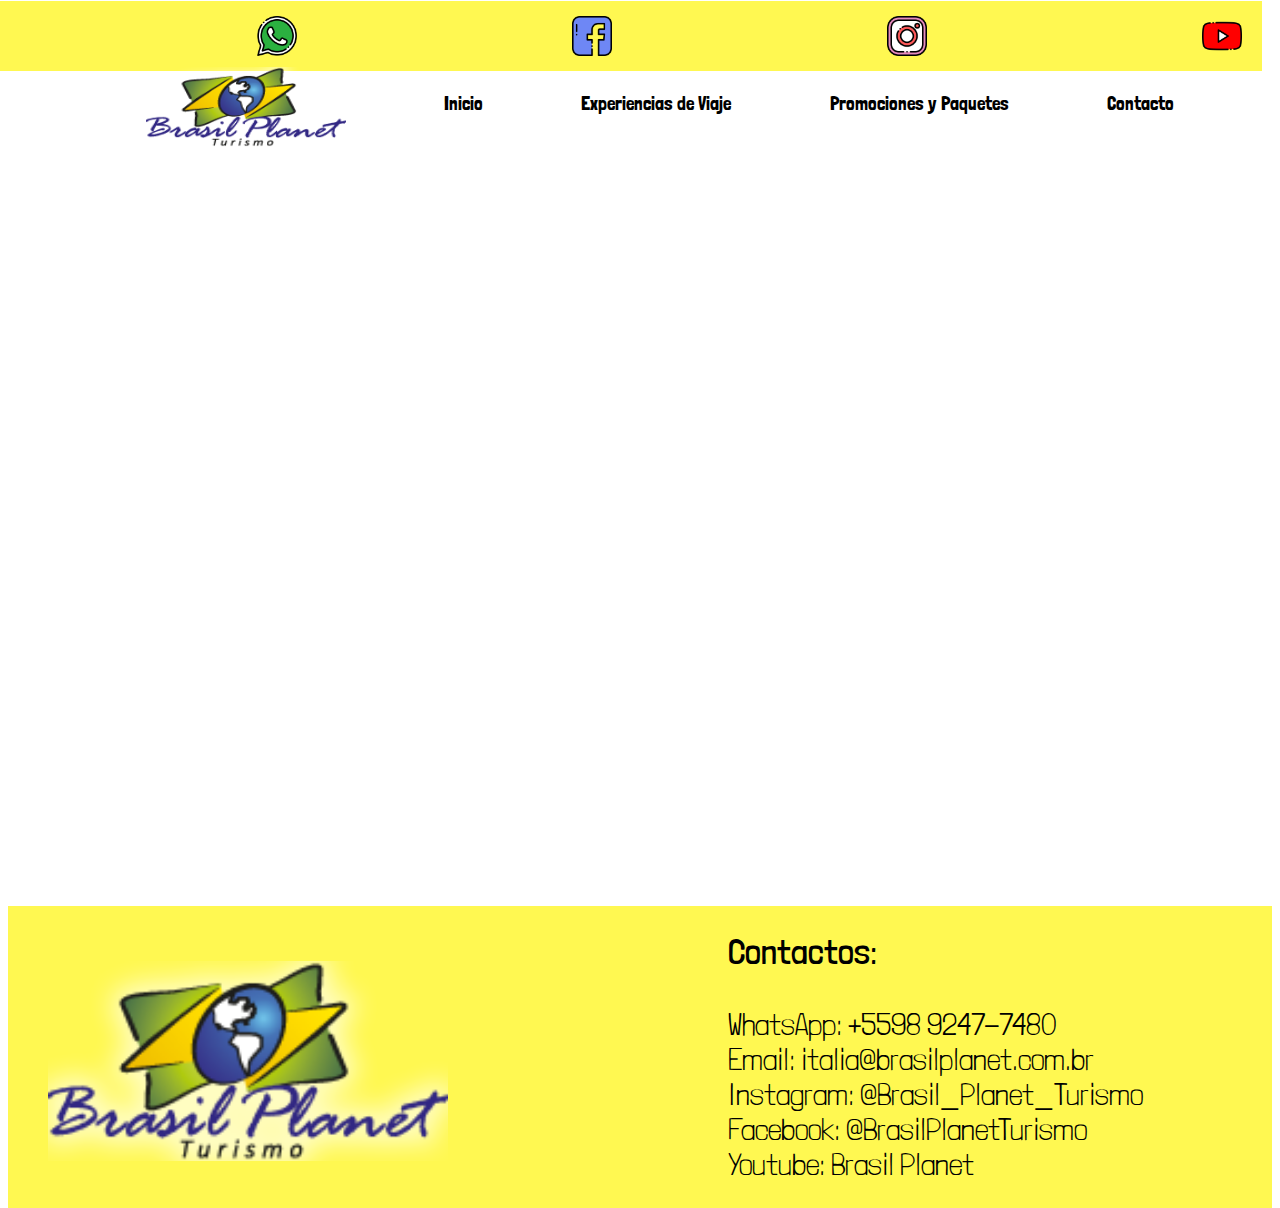
<file: contactos.html>
<!DOCTYPE html>
<html lang="en">
<head>
    <meta charset="UTF-8">
    <meta name="viewport" content="width=device-width, initial-scale=1.0">
    <title>Document</title>
    <link rel="stylesheet" href="src/css/style.css">
</head>
<body>
    <header>
        <div class="cabecera1">
            <ul>
                <li><a href="https://api.whatsapp.com/send?phone=5598992477480"><img src="images/whatsapp.png" width="40" height="40"></a></li>
                <li><a href="https://www.facebook.com/BrasilPlanetTurismo"><img src="images/facebook.png" width="40" height="40" alt=""></a></li>
                <li><a href="https://www.instagram.com/brasil_planet_turismo/"><img src="images/instagram.png" width="40" height="40" alt=""></a></li>
                <li><a href="https://www.youtube.com/c/brasilplanet"><img src="images/youtube.png" width="40" height="40" alt=""></a></li>
            </ul>      
        </div>
        <div class="cabecera2">
            <ul>
                <li><img  class="arregla1" src="images/logo (1).png" width="200" height="80"  alt="Error"></li>
                <li><a href="inicio.html">Inicio</a></li>
                <li><a href="experiencia.html">Experiencias de Viaje</a></li>
                <li><a href="promociones.html">Promociones y Paquetes</a></li>
                <li><a href="#">Contacto</a></li>
            </ul>
        </div>
    </header>
    <div class="parte_uno_c">
        <iframe width="1200" height="600" src="https://www.youtube.com/embed/N0hd6BJEHdo?si=ivb9g_Um6USp-pTq" title="YouTube video player" frameborder="0" allow="accelerometer; autoplay; clipboard-write; encrypted-media; gyroscope; picture-in-picture; web-share" allowfullscreen></iframe>
    </div>
    <footer>
        <div class="final">
            
            <ul>
                <li><img src="images/logo (1).png" width="400" height="200"  alt="Logo"></li>
                <li>
                    <ul>
                        <li><h3>Contactos:</h3></li>
                        <li><a href="https://api.whatsapp.com/send?phone=5598992477480">WhatsApp: +5598 9247-7480</a></li>
                        <li><a href="italia@brasilplanet.com.br">Email: italia@brasilplanet.com.br</a></li>
                        <li><a href="https://www.instagram.com/brasil_planet_turismo/">Instagram: @Brasil_Planet_Turismo</a></li>
                        <li><a href="https://www.facebook.com/BrasilPlanetTurismo">Facebook: @BrasilPlanetTurismo</a></li>
                        <li><a href="https://www.youtube.com/c/brasilplanet">Youtube: Brasil Planet</a></li>
                    </ul> 
                </li>
            </ul>  
        </div>
    </footer>
</body>
</html>
</file>
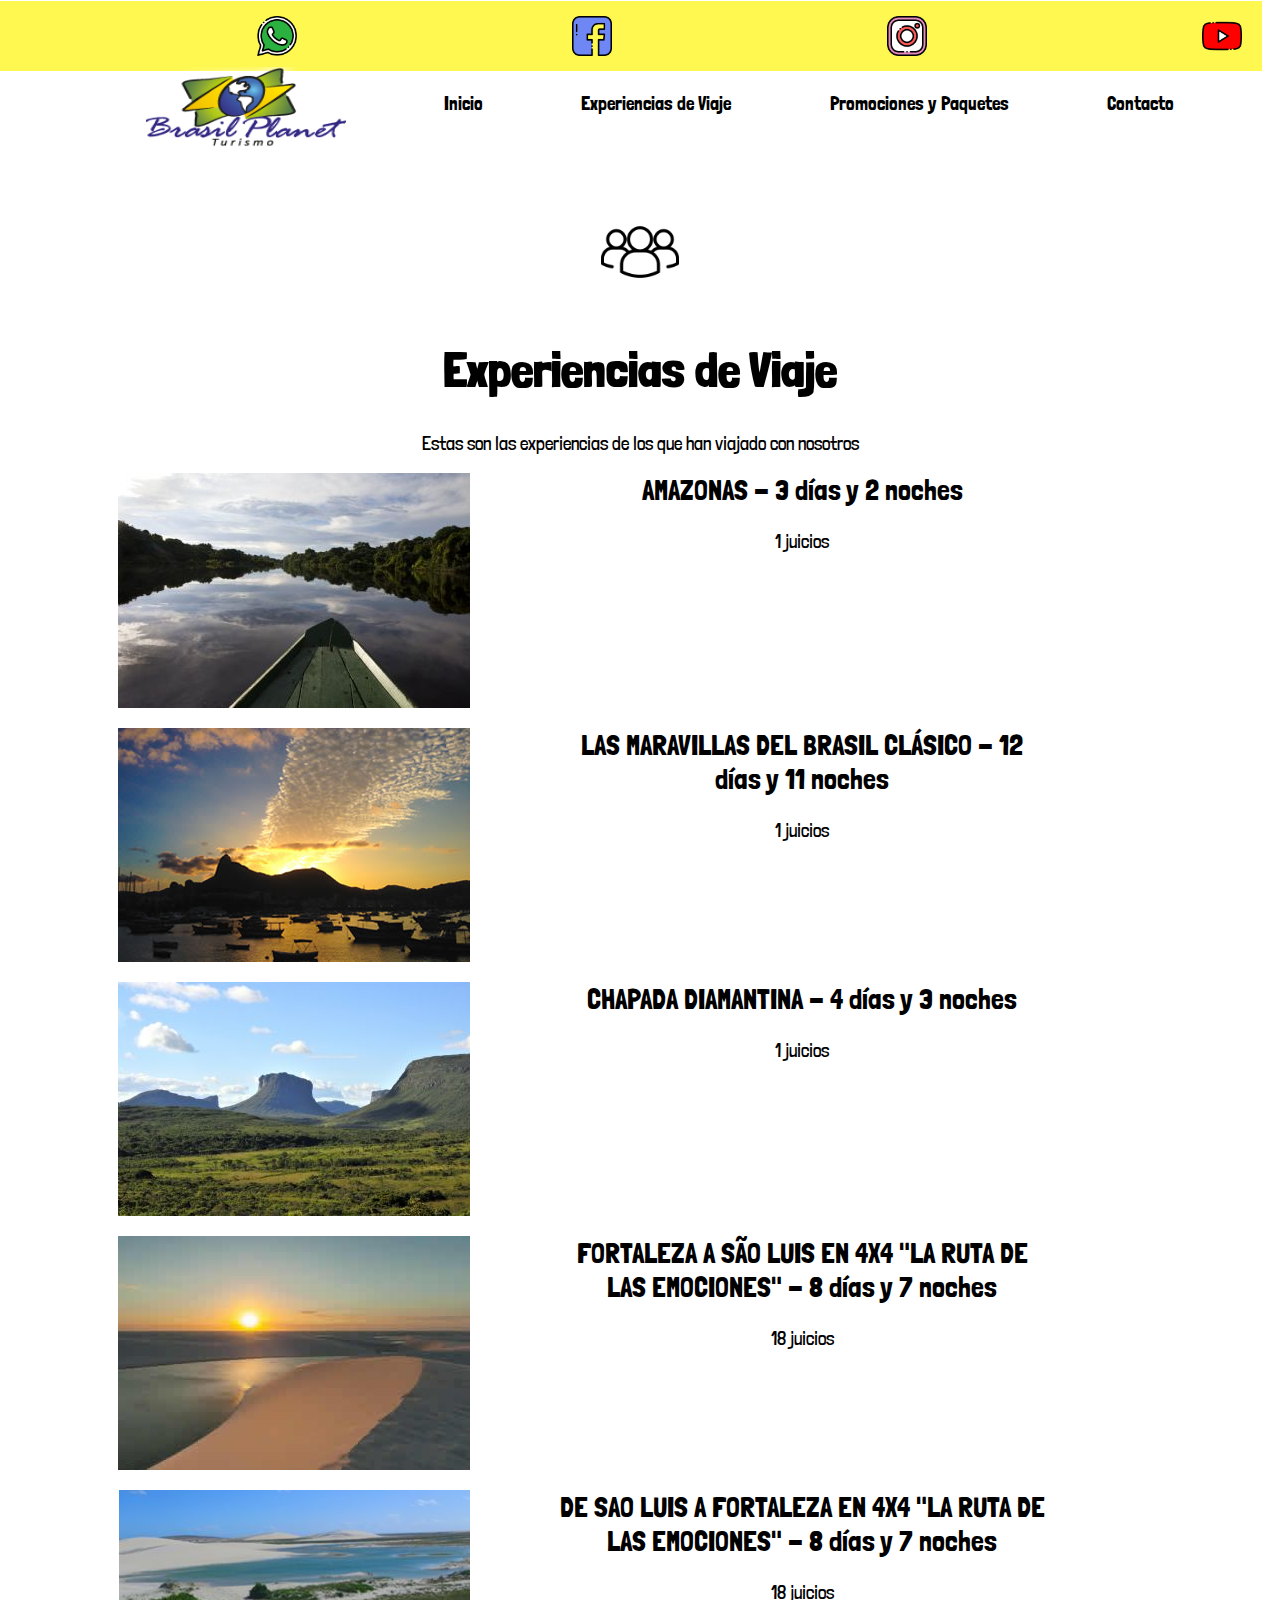
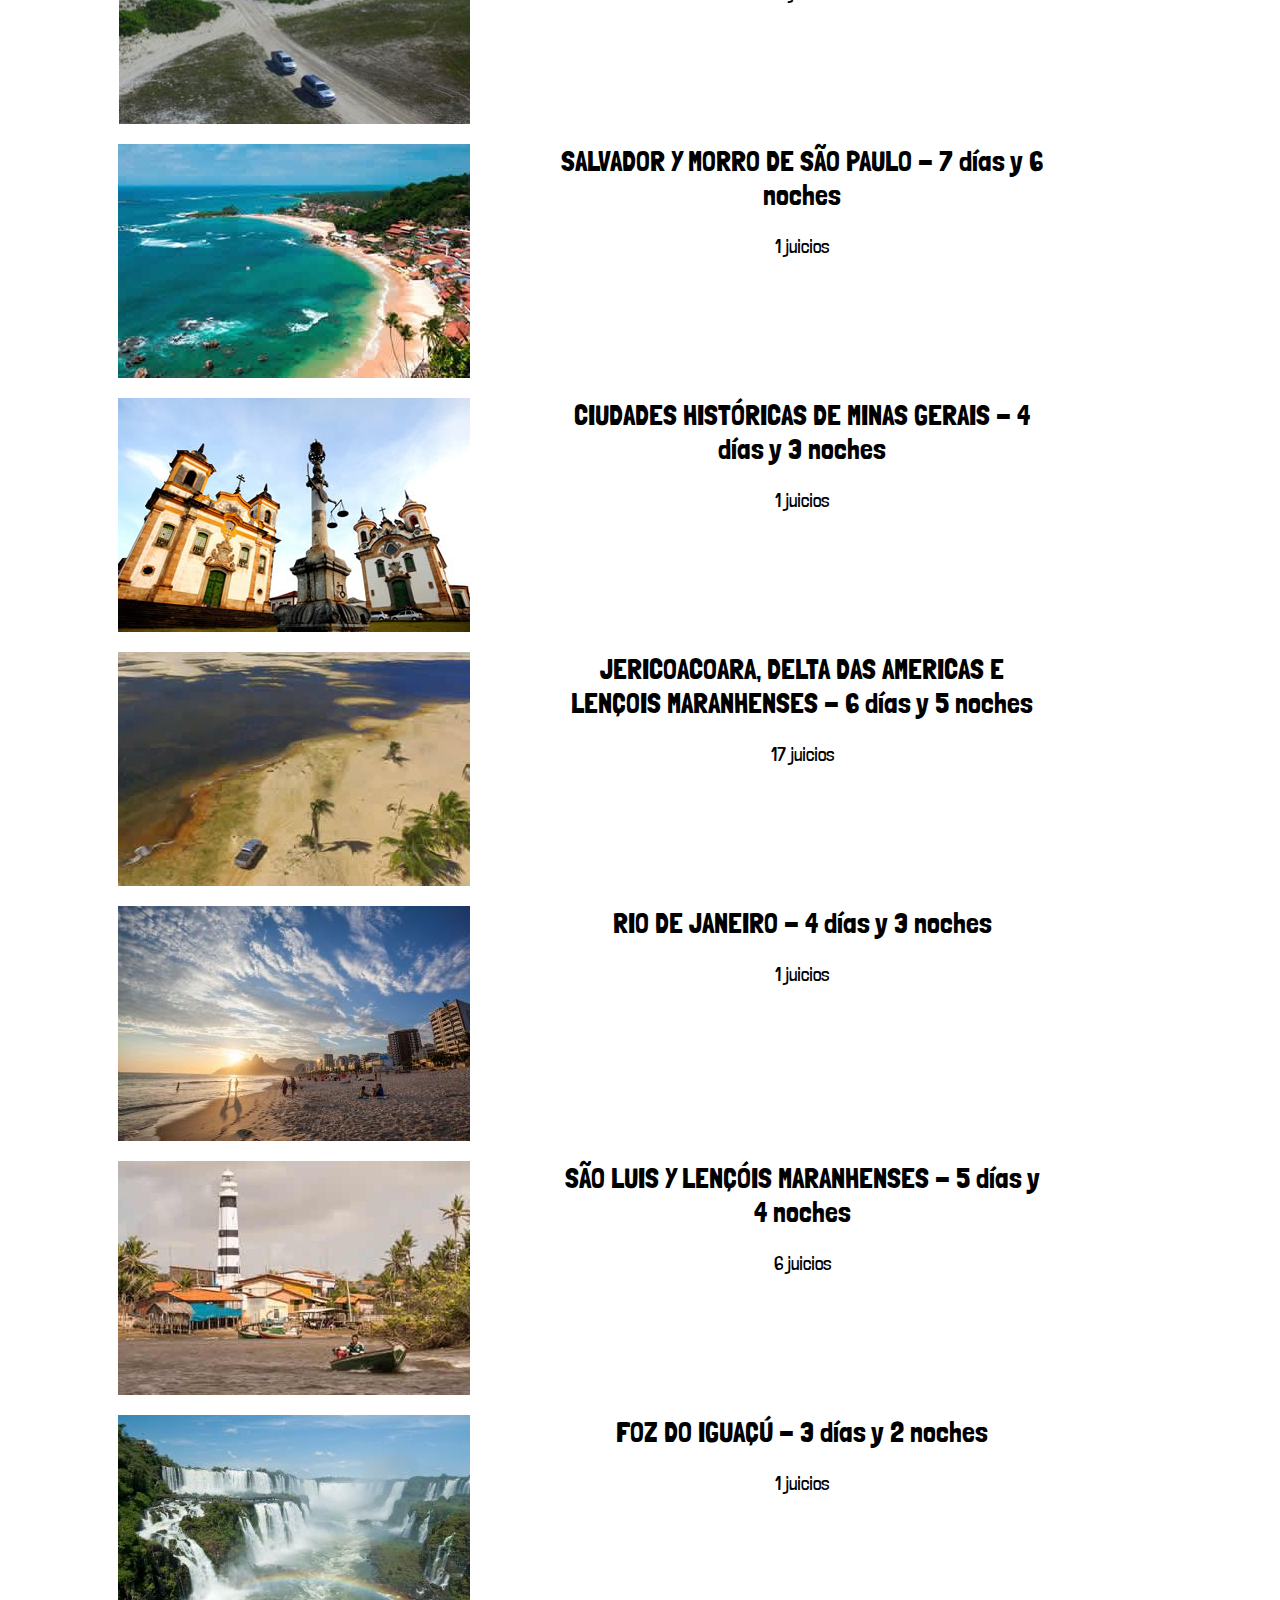
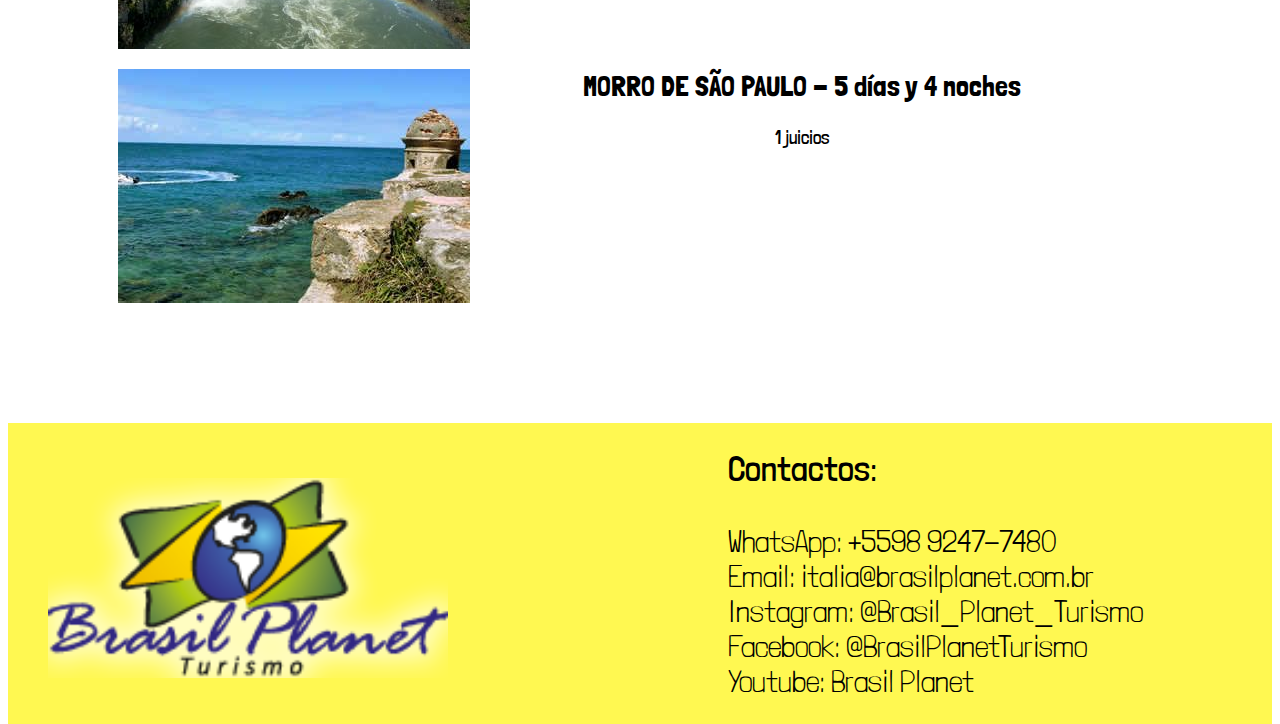
<file: experiencia.html>
<!DOCTYPE html>
<html lang="en">
<head>
    <meta charset="UTF-8">
    <meta name="viewport" content="width=device-width, initial-scale=1.0">
    <title>Experiencias de Viaje</title>
    <link rel="stylesheet" href="src/css/style.css">
</head>
<body>
    <header>
        <div class="cabecera1">
            <ul>
                <li><a href="https://api.whatsapp.com/send?phone=5598992477480"><img src="images/whatsapp.png" width="40" height="40"></a></li>
                <li><a href="https://www.facebook.com/BrasilPlanetTurismo"><img src="images/facebook.png" width="40" height="40" alt=""></a></li>
                <li><a href="https://www.instagram.com/brasil_planet_turismo/"><img src="images/instagram.png" width="40" height="40" alt=""></a></li>
                <li><a href="https://www.youtube.com/c/brasilplanet"><img src="images/youtube.png" width="40" height="40" alt=""></a></li>
            </ul>      
        </div>
        <div class="cabecera2">
            <ul>
                <li><img  class="arregla1" src="images/logo (1).png" width="200" height="80"  alt="Error"></li>
                <li><a href="inicio.html">Inicio</a></li>
                <li><a href="#">Experiencias de Viaje</a></li>
                <li><a href="promociones.html">Promociones y Paquetes</a></li>
                <li><a href="contactos.html">Contacto</a></li>
            </ul>
        </div>
    </header>
    <section class="parte_uno_e">
        <img src="images/grupo-de-chat.png" alt="" width="100px" height="100px">
        <h1>Experiencias de Viaje</h1>
        <h3>Estas son las experiencias de los que han viajado con nosotros</h3>
        <ul>
            <li><img src="images/amazonas (1).jpg" alt=""></li>
            <li>
                <a href="https://www.brasilplanet.com.br/es/turismobrasil/Amazonas/Amazonas/3_dias_y_2_noches_16.asp"><h2>AMAZONAS - 3 días y 2 noches</h2></a>
                <h3>1 juicios</h3>
            </li>
        </ul>
        <ul>
            <li><img src="images/tramontobrasil.jpg" alt=""></li>
            <li>
                <a href="https://www.brasilplanet.com.br/es/turismobrasil/Tour_completo_y_viajes_en_el_Brasil/Las_maravillas_del_Brasil_cl%C3%A1sico/Las_maravillas_del_Brasil_cl%C3%A1sico_58.asp"><h2>LAS MARAVILLAS DEL BRASIL CLÁSICO - 12 días y 11 noches</h2></a>
                <h3>1 juicios</h3>
            </li>
        </ul>
        <ul>
            <li><img src="images/ChapadaDiamantina-PalmeirasBA-MorraoFotoJotafreitas.jpg" alt=""></li>
            <li>
                <a href="https://www.brasilplanet.com.br/es/turismobrasil/Chapada_Diamantina/Chapada_Diamantina_32.asp"><h2>CHAPADA DIAMANTINA - 4 días y 3 noches</h2></a>
                <h3>1 juicios</h3>
            </li>
        </ul>
        <ul>
            <li><img src="images/saoluislencoismaranhenses(1).jpg" alt=""></li>
            <li>
                <a href="https://www.brasilplanet.com.br/es/turismobrasil/Fortaleza/Fortaleza_a_S%C3%A3o_Luis_en_4x4_La_Ruta_de_las_Emociones/Fortaleza_a_S%C3%A3o_Luis_en_4x4_La_Ruta_de_las_Emociones_19.asp"><h2>FORTALEZA A SÃO LUIS EN 4X4 "LA RUTA DE LAS EMOCIONES" - 8 días y 7 noches</h2></a>
                <h3>18 juicios</h3>
            </li>
        </ul>
        <ul>
            <li><img src="images/rota 02 .jpg" alt=""></li>
            <li>
                <a href="https://www.brasilplanet.com.br/es/turismobrasil/JERICOACOARA/De_Sao_Luis_a_Fortaleza_en_4x4_La_Ruta_de_las_Emociones/De_Sao_Luis_a_Fortaleza_en_4x4_La_Ruta_de_las_Emociones_26.asp"><h2>DE SAO LUIS A FORTALEZA EN 4X4 "LA RUTA DE LAS EMOCIONES" - 8 días y 7 noches</h2></a>
                <h3>18 juicios</h3>
            </li>
        </ul>
        <ul>
            <li><img src="images/salvadormorro.jpg" alt=""></li>
            <li>
                <a href="https://www.brasilplanet.com.br/es/turismobrasil/MORRO_DE_S%C3%83O_PAULO/Salvador_y_Morro_de_S%C3%A3o_Paulo/Salvador_y_Morro_de_S%C3%A3o_Paulo_33.asp"><h2>SALVADOR Y MORRO DE SÃO PAULO - 7 días y 6 noches</h2></a>
                <h3>1 juicios</h3>
            </li>
        </ul>
        <ul>
            <li><img src="images/OlharesdoBrasil-MarianaMG-1.jpg" alt=""></li>
            <li>
                <a href="https://www.brasilplanet.com.br/es/turismobrasil/Ciudades_hist%C3%B3ricas_de_Minas_Gerais/Ciudades_hist%C3%B3ricas_de_Minas_Gerais_43.asp"><h2>CIUDADES HISTÓRICAS DE MINAS GERAIS - 4 días y 3 noches</h2></a>
                <h3>1 juicios</h3>
            </li>
        </ul>
        <ul>
            <li><img src="images/deltalencois.jpg" alt=""></li>
            <li>
                <a href="https://www.brasilplanet.com.br/es/turismobrasil/Fortaleza/Jericoacoara__Delta_das_Americas_e_Len%C3%A7ois_Maranhenses/Jericoacoara__Delta_das_Americas_e_Len%C3%A7ois_Maranhenses_20.asp"><h2>JERICOACOARA, DELTA DAS AMERICAS E LENÇOIS MARANHENSES - 6 días y 5 noches</h2></a>
                <h3>17 juicios</h3>
            </li>
        </ul>
        <ul>
            <li><img src="images/rio.jpg" alt=""></li>
            <li>
                <a href="https://www.brasilplanet.com.br/es/turismobrasil/Rio_de_Janeiro/Rio_de_Janeiro_33.asp"><h2>RIO DE JANEIRO - 4 días y 3 noches</h2></a>
                <h3>1 juicios</h3>
            </li>
        </ul>
        <ul>
            <li><img src="images/lencoisdelta(1).jpg" alt=""></li>
            <li>
                <a href="https://www.brasilplanet.com.br/es/turismobrasil/LEN%C3%87%C3%93IS_MARANHENSES/S%C3%A3o_Luis_y_Len%C3%A7%C3%B3is_Maranhenses/5_dias_y_4_noches_52.asp"><h2>SÃO LUIS Y LENÇÓIS MARANHENSES - 5 días y 4 noches</h2></a>
                <h3>6 juicios</h3>
            </li>
        </ul><ul>
            <li><img src="images/cataratas-do-iguacu.jpg" alt=""></li>
            <li>
                <a href="https://www.brasilplanet.com.br/es/turismobrasil/Foz_do_Igua%C3%A7%C3%BA/Foz_do_Igua%C3%A7%C3%BA_39.asp"><h2>FOZ DO IGUAÇÚ - 3 días y 2 noches</h2></a>
                <h3>1 juicios</h3>
            </li>
        </ul><ul>
            <li><img src="images/morro(1).jpg" alt=""></li>
            <li>
                <a href="https://www.brasilplanet.com.br/es/turismobrasil/MORRO_DE_S%C3%83O_PAULO/Morro_de_S%C3%A3o_Paulo/5_dias_y_4_noches_32.asp"><h2>MORRO DE SÃO PAULO - 5 días y 4 noches</h2></a>
                <h3>1 juicios</h3>
            </li>
    </section>
    <footer>
        <div class="final">
            
            <ul>
                <li><img src="images/logo (1).png" width="400" height="200"  alt="Logo"></li>
                <li>
                    <ul>
                        <li><h3>Contactos:</h3></li>
                        <li><a href="https://api.whatsapp.com/send?phone=5598992477480">WhatsApp: +5598 9247-7480</a></li>
                        <li><a href="italia@brasilplanet.com.br">Email: italia@brasilplanet.com.br</a></li>
                        <li><a href="https://www.instagram.com/brasil_planet_turismo/">Instagram: @Brasil_Planet_Turismo</a></li>
                        <li><a href="https://www.facebook.com/BrasilPlanetTurismo">Facebook: @BrasilPlanetTurismo</a></li>
                        <li><a href="https://www.youtube.com/c/brasilplanet">Youtube: Brasil Planet</a></li>
                    </ul> 
                </li>
            </ul>  
        </div>
    </footer>
</body>
</html>
</file>
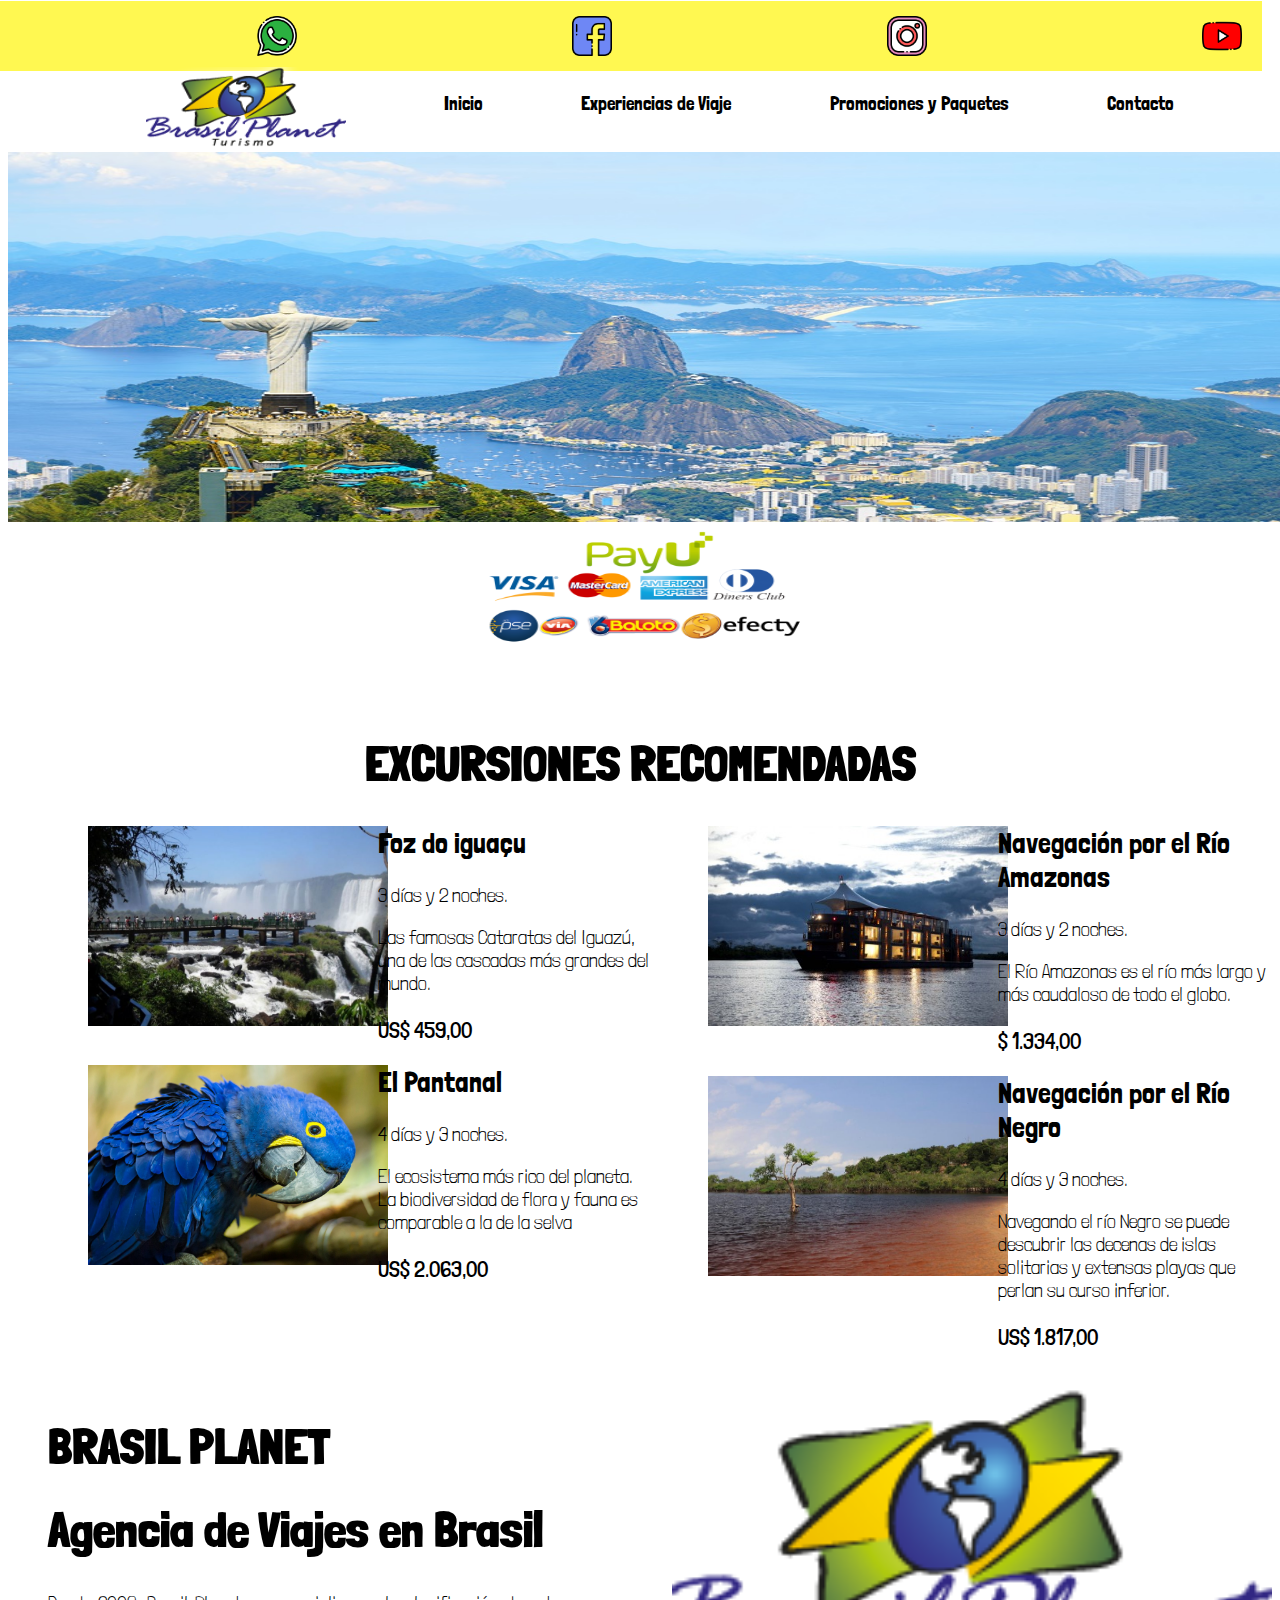
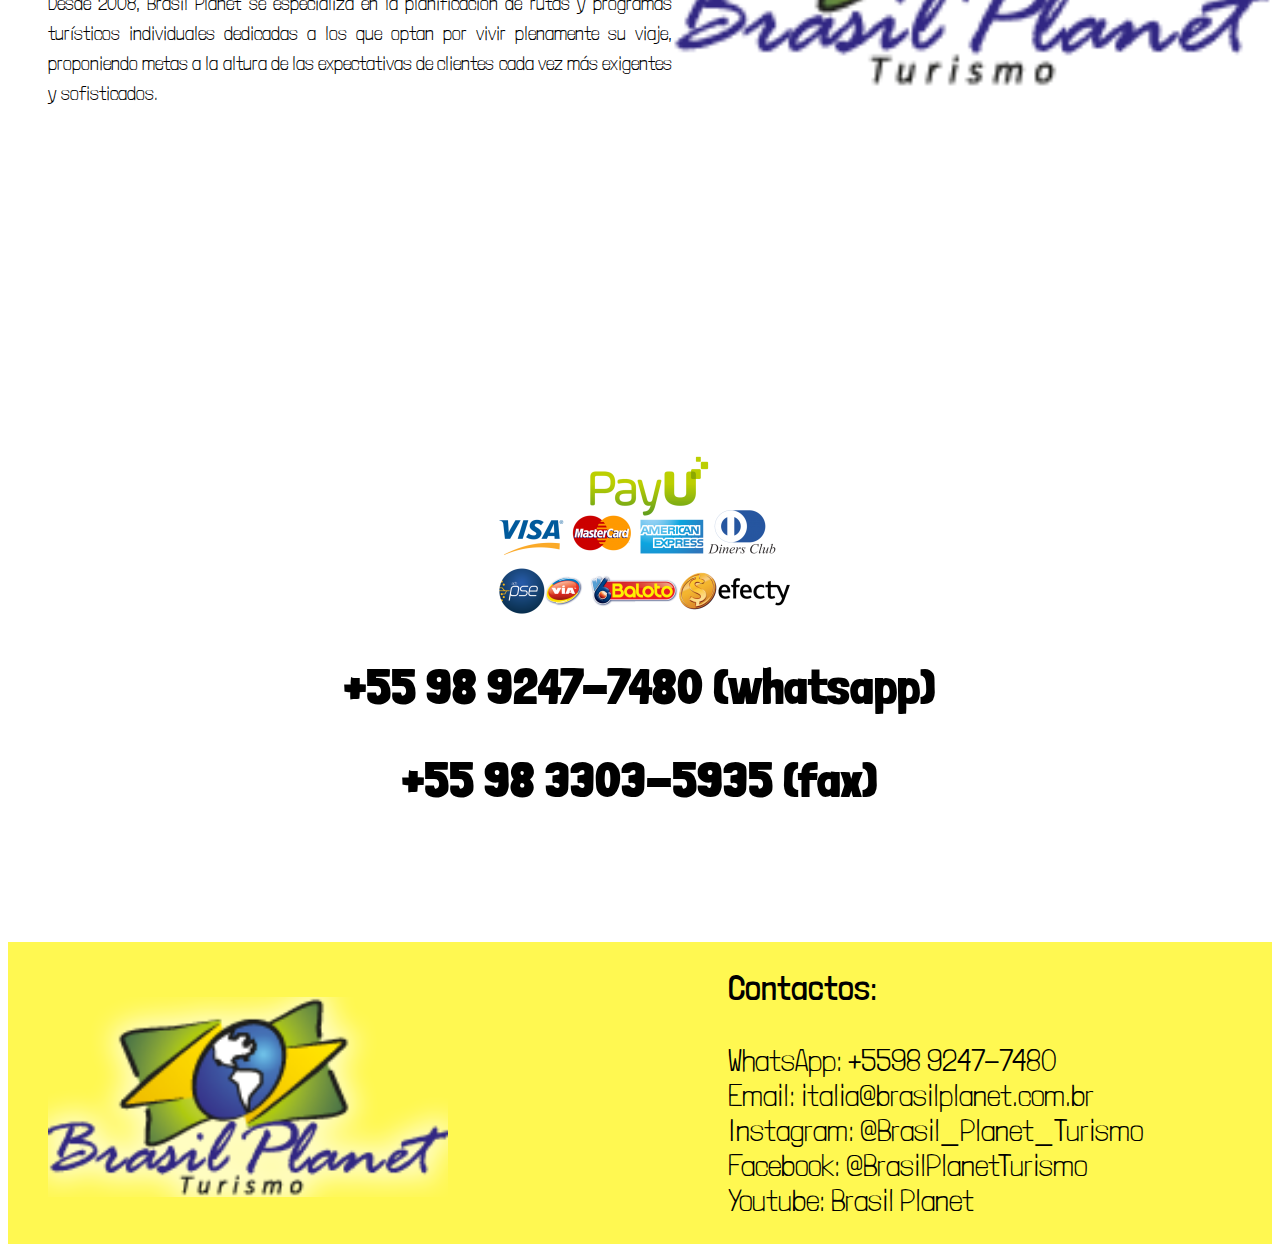
<file: inicio.html>
<!DOCTYPE html>
<html lang="en">
<head>
    <meta charset="UTF-8">
    <meta name="viewport" content="width=device-width, initial-scale=1.0">
    <title>Inicio</title>
    <link rel="stylesheet" href="src/css/style.css">

</head>
<body>
    <header>
        <div class="cabecera1">
            <ul>
                <li><a href="https://api.whatsapp.com/send?phone=5598992477480"><img src="images/whatsapp.png" width="40" height="40"></a></li>
                <li><a href="https://www.facebook.com/BrasilPlanetTurismo"><img src="images/facebook.png" width="40" height="40" alt=""></a></li>
                <li><a href="https://www.instagram.com/brasil_planet_turismo/"><img src="images/instagram.png" width="40" height="40" alt=""></a></li>
                <li><a href="https://www.youtube.com/c/brasilplanet"><img src="images/youtube.png" width="40" height="40" alt=""></a></li>
            </ul>      
        </div>
        <div class="cabecera2">
            <ul>
                <li><img  class="arregla1" src="images/logo (1).png" width="200" height="80"  alt="Error"></li>
                <li><a href="#">Inicio</a></li>
                <li><a href="experiencia.html">Experiencias de Viaje</a></li>
                <li><a href="promociones.html">Promociones y Paquetes</a></li>
                <li><a href="contactos.html">Contacto</a></li>
            </ul>
        </div>
    </header>
    <section class="parte_uno">
        <article>
            <img src="images/brasil portada.jpg" width="1340" height="370" alt="Portada">
            <img src="images/metodos de pago.png" alt="Metodos de pago" width="320px" height="120px">
        </article>
    </section>
    <section class="parte_dos">
        <h1>EXCURSIONES RECOMENDADAS</h1>
        <ul class="suge">
            <li>
                <ul class="op1">
                    <li><a href="https://www.brasilplanet.com.br/es/turismobrasil/Foz_do_Igua%C3%A7%C3%BA/Foz_do_Igua%C3%A7%C3%BA_39.asp"><img src="images/foz de iguazu.jpg" width="300" height="200" alt="imagen"></a></li>   
                    <li><a href="https://www.brasilplanet.com.br/es/turismobrasil/Foz_do_Igua%C3%A7%C3%BA/Foz_do_Igua%C3%A7%C3%BA_39.asp"><h2>Foz do iguaçu</h2></a></li>
                    <li><a href="https://www.brasilplanet.com.br/es/turismobrasil/Foz_do_Igua%C3%A7%C3%BA/Foz_do_Igua%C3%A7%C3%BA_39.asp"><p>3 días y 2 noches.</p></a></li>
                    <li><a href="https://www.brasilplanet.com.br/es/turismobrasil/Foz_do_Igua%C3%A7%C3%BA/Foz_do_Igua%C3%A7%C3%BA_39.asp"><p>Las famosas Cataratas del Iguazú, una de las cascadas más grandes del mundo.</p></a></li>
                    <li><a href="https://www.brasilplanet.com.br/es/turismobrasil/Foz_do_Igua%C3%A7%C3%BA/Foz_do_Igua%C3%A7%C3%BA_39.asp"><h3>US$ 459,00</h3></a></li>
                </ul>
            </li>
            <li>
                <ul class="op2">
                    <li><a href="https://www.brasilplanet.com.br/es/turismobrasil/PANTANAL/Pantanal/4_d%C3%ADas_y_3_noches_38.asp"><img src="images/pantanal.webp" width="300" height="200" alt="imagen"></a></li>
                    <li><a href="https://www.brasilplanet.com.br/es/turismobrasil/PANTANAL/Pantanal/4_d%C3%ADas_y_3_noches_38.asp"><h2>El Pantanal</h2></a></li>
                    <li><a href="https://www.brasilplanet.com.br/es/turismobrasil/PANTANAL/Pantanal/4_d%C3%ADas_y_3_noches_38.asp"><p>4 días y 3 noches.</p></a></li>
                    <li><a href="https://www.brasilplanet.com.br/es/turismobrasil/PANTANAL/Pantanal/4_d%C3%ADas_y_3_noches_38.asp"><p>El ecosistema más rico del planeta. La biodiversidad de flora y fauna es comparable a la de la selva</p></a></li>
                    <li><a href="https://www.brasilplanet.com.br/es/turismobrasil/PANTANAL/Pantanal/4_d%C3%ADas_y_3_noches_38.asp"><h3>US$ 2.063,00</h3></a></li>
                </ul>
            </li>
            <li>
                <ul class="op3">
                    <li><a href="https://www.brasilplanet.com.br/es/turismobrasil/Amazonas/Navegaci%C3%B3n_del_Rio_Amazonas/3_dias_e_2_noches_64.asp"><img src="images/rio amazonas.jpg" width="300" height="200" alt="imagen"></a></li>
                    <li><a href="https://www.brasilplanet.com.br/es/turismobrasil/Amazonas/Navegaci%C3%B3n_del_Rio_Amazonas/3_dias_e_2_noches_64.asp"><h2>Navegación por el Río Amazonas</h2></a></li>
                    <li><a href="https://www.brasilplanet.com.br/es/turismobrasil/Amazonas/Navegaci%C3%B3n_del_Rio_Amazonas/3_dias_e_2_noches_64.asp"><p>3 días y 2 noches.</p></a></li>
                    <li><a href="https://www.brasilplanet.com.br/es/turismobrasil/Amazonas/Navegaci%C3%B3n_del_Rio_Amazonas/3_dias_e_2_noches_64.asp"><p>El Río Amazonas es el río más largo y más caudaloso de todo el globo.</p></a></li>
                    <li><a href="https://www.brasilplanet.com.br/es/turismobrasil/Amazonas/Navegaci%C3%B3n_del_Rio_Amazonas/3_dias_e_2_noches_64.asp"><h3>$ 1.334,00</h3></a></li>
                </ul>
            </li>
            <li>
                <ul class="op4">
                    <li><a href="https://www.brasilplanet.com.br/es/turismobrasil/Amazonas/Navegaci%C3%B3n_del_Rio_Negro/4_d%C3%ADas_y_3_noches_61.asp"><img src="images/rio negro.jpg" width="300" height="200" alt=""></a></li>
                    <li><a href="https://www.brasilplanet.com.br/es/turismobrasil/Amazonas/Navegac  i%C3%B3n_del_Rio_Negro/4_d%C3%ADas_y_3_noches_61.asp"><h2>Navegación por el Río Negro</h2></a></li>
                    <li><a href="https://www.brasilplanet.com.br/es/turismobrasil/Amazonas/Navegaci%C3%B3n_del_Rio_Negro/4_d%C3%ADas_y_3_noches_61.asp"><p>4 días y 3 noches.</p></a></li>
                    <li><a href="https://www.brasilplanet.com.br/es/turismobrasil/Amazonas/Navegaci%C3%B3n_del_Rio_Negro/4_d%C3%ADas_y_3_noches_61.asp"><p>Navegando el río Negro se puede descubrir las decenas de islas solitarias y extensas playas que perlan su curso inferior.</p></a></li>
                    <li><a href="https://www.brasilplanet.com.br/es/turismobrasil/Amazonas/Navegaci%C3%B3n_del_Rio_Negro/4_d%C3%ADas_y_3_noches_61.asp"><h3>US$ 1.817,00</h3></a></li>
                </ul>
            </li>
        </ul>
    </section>
    <section class="parte_tres">
        <article>
            <ul>
                <li>
                    <h1>BRASIL PLANET</h1>
                    <h1>Agencia de Viajes en Brasil</h1>
                    <p>Desde 2008, Brasil Planet se especializa en la planificación de rutas y programas turísticos individuales dedicadas a los que optan por vivir plenamente su viaje, proponiendo metas a la altura de las expectativas de clientes cada vez más exigentes y sofisticados.</p>
                </li>
                <li>
                    <img src="images/logo (1).png" width="600" height="300"  alt="Error">
                </li>
            </ul>
        </article>
    </section>
    <section class="parte-cuatro">
        <html><iframe src="https://www.google.com/maps/embed?pb=!1m14!1m8!1m3!1d7972.054176446068!2d-44.283789!3d-2.497961!3m2!1i1024!2i768!4f13.1!3m3!1m2!1s0x7f68c326ed03b19%3A0xc82a874bdb7791b5!2sBrasil%20Planet!5e0!3m2!1ses-419!2sus!4v1692107443492!5m2!1ses-419!2sus" width="1340" height="300" style="border:0;" allowfullscreen="" loading="lazy" referrerpolicy="no-referrer-when-downgrade"></iframe></html>
    </section>
    <section class="parte_cinco">
        <img src="images/metodos de pago.png" alt="Error">
        <h1>+55 98 9247-7480 (whatsapp)</h1>
        <h1>+55 98 3303-5935 (fax)</h1>
    </section>
    <footer>
        <div class="final">
            
            <ul>
                <li><img src="images/logo (1).png" width="400" height="200"  alt="Logo"></li>
                <li>
                    <ul>
                        <li><h3>Contactos:</h3></li>
                        <li><a href="https://api.whatsapp.com/send?phone=5598992477480">WhatsApp: +5598 9247-7480</a></li>
                        <li><a href="italia@brasilplanet.com.br">Email: italia@brasilplanet.com.br</a></li>
                        <li><a href="https://www.instagram.com/brasil_planet_turismo/">Instagram: @Brasil_Planet_Turismo</a></li>
                        <li><a href="https://www.facebook.com/BrasilPlanetTurismo">Facebook: @BrasilPlanetTurismo</a></li>
                        <li><a href="https://www.youtube.com/c/brasilplanet">Youtube: Brasil Planet</a></li>
                    </ul> 
                </li>
            </ul>  
        </div>
    </footer>
</body>
</html>
</file>
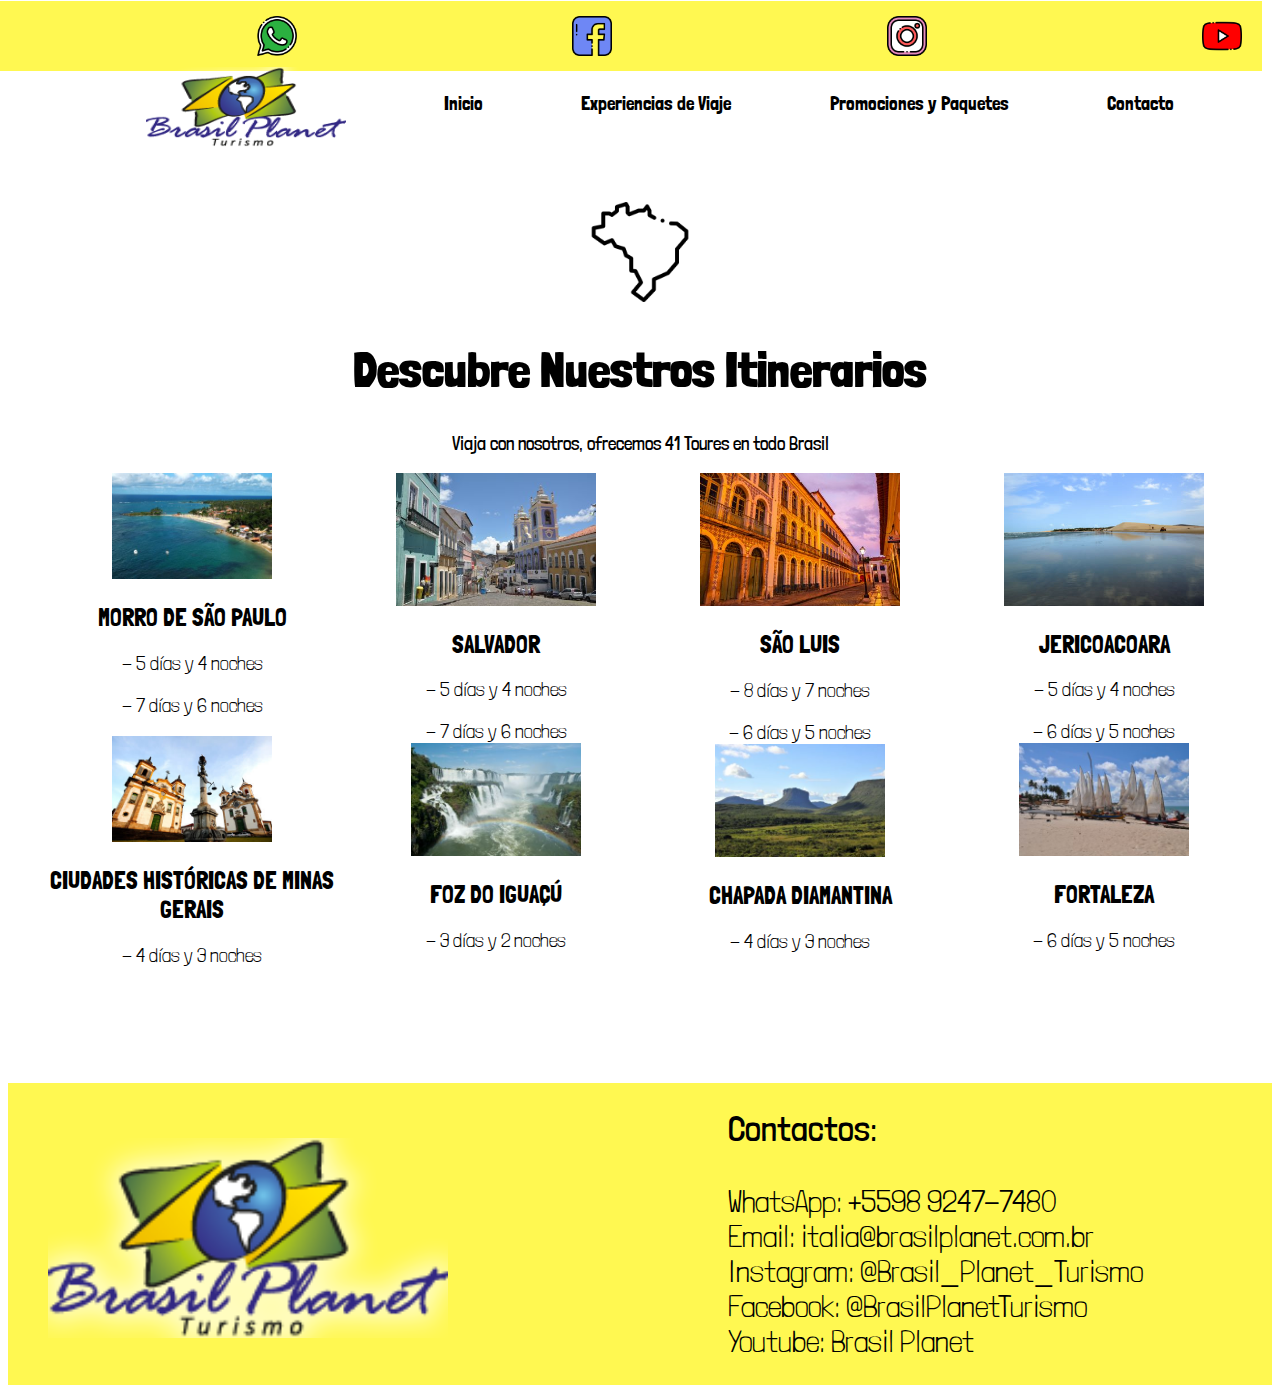
<file: promociones.html>
<!DOCTYPE html>
<html lang="en">
<head>
    <meta charset="UTF-8">
    <meta name="viewport" content="width=device-width, initial-scale=1.0">
    <title>Promociones y Paquetes</title>
    <link rel="stylesheet" href="src/css/style.css">
</head>
<body>
    <header>
        <div class="cabecera1">
            <ul>
                <li><a href="https://api.whatsapp.com/send?phone=5598992477480"><img src="images/whatsapp.png" width="40" height="40"></a></li>
                <li><a href="https://www.facebook.com/BrasilPlanetTurismo"><img src="images/facebook.png" width="40" height="40" alt=""></a></li>
                <li><a href="https://www.instagram.com/brasil_planet_turismo/"><img src="images/instagram.png" width="40" height="40" alt=""></a></li>
                <li><a href="https://www.youtube.com/c/brasilplanet"><img src="images/youtube.png" width="40" height="40" alt=""></a></li>
            </ul>      
        </div>
        <div class="cabecera2">
            <ul>
                <li><img  class="arregla1" src="images/logo (1).png" width="200" height="80"  alt="Error"></li>
                <li><a href="inicio.html">Inicio</a></li>
                <li><a href="experiencia.html">Experiencias de Viaje</a></li>
                <li><a href="#">Promociones y Paquetes</a></li>
                <li><a href="contactos.html">Contacto</a></li>
            </ul>
        </div>
    </header>
    <section class="parte_uno_p">
        <img src="images/brasil.png" alt="" width="100px" height="100px">
        <h1>Descubre Nuestros Itinerarios</h1>
        <h3>Viaja con nosotros, ofrecemos 41 Toures en todo Brasil</h3>
        <ul>
            <li>
                <img src="images/morro.jpg" alt="" width="160px">
                <h2>MORRO DE SÃO PAULO</h2>
                <a href="https://www.brasilplanet.com.br/es/turismobrasil/MORRO_DE_S%C3%83O_PAULO/Morro_de_S%C3%A3o_Paulo/5_dias_y_4_noches_32.asp"><p>- 5 días y 4 noches</p></a>
                <a href="https://www.brasilplanet.com.br/es/turismobrasil/MORRO_DE_S%C3%83O_PAULO/Salvador_y_Morro_de_S%C3%A3o_Paulo/Salvador_y_Morro_de_S%C3%A3o_Paulo_33.asp"><p>- 7 días y 6 noches</p></a>
            </li>
            <li>
                <img src="images/OlharesdoBrasil-MarianaMG-1 (1).jpg" alt="" width="160px">
                <h2>CIUDADES HISTÓRICAS DE MINAS GERAIS</h2>
                <a href="https://www.brasilplanet.com.br/es/turismobrasil/Ciudades_hist%C3%B3ricas_de_Minas_Gerais/Ciudades_hist%C3%B3ricas_de_Minas_Gerais_43.asp"><p></p>- 4 días y 3 noches</a>
            </li>  
            <li>
                <img src="images/salvador.jpg" alt="" width="200px">
                <h2>SALVADOR</h2>
                <a href="https://www.brasilplanet.com.br/es/turismobrasil/SALVADOR/Morro_de_S%C3%A3o_Paulo/5_dias_y_4_noches_39.asp"><p></p>- 5 días y 4 noches</a>
                <a href="https://www.brasilplanet.com.br/es/turismobrasil/SALVADOR/Salvador_y_Morro_de_S%C3%A3o_Paulo/Salvador_y_Morro_de_S%C3%A3o_Paulo_41.asp"><p></p>- 7 días y 6 noches</a>
            </li>  
            <li>
                <img src="images/cataratas-do-iguacu (1).jpg" alt="" width="170px">
                <h2>FOZ DO IGUAÇÚ</h2>
                <a href="https://www.brasilplanet.com.br/es/turismobrasil/Foz_do_Igua%C3%A7%C3%BA/Foz_do_Igua%C3%A7%C3%BA_39.asp"><p></p>- 3 días y 2 noches</a>
            </li>  
            <li>
                <img src="images/saoluis.jpg" alt="" width="200px">
                <h2>SÃO LUIS</h2>
                <a href="https://www.brasilplanet.com.br/es/turismobrasil/S%C3%83O_LUIS/De_Sao_Luis_a_Fortaleza_en_4x4_La_Ruta_de_las_Emociones/De_Sao_Luis_a_Fortaleza_en_4x4_La_Ruta_de_las_Emociones_46.asp"><p></p>- 8 días y 7 noches</a>
                <a href="https://www.brasilplanet.com.br/es/turismobrasil/S%C3%83O_LUIS/Len%C3%A7ois_maranhenses__Delta_das_Americas_y_Jericoacoara/Len%C3%A7ois_maranhenses__Delta_das_Americas_y_Jericoacoara_47.asp"><p></p>- 6 días y 5 noches</a>
            </li>
            <li>
                <img src="images/ChapadaDiamantina-PalmeirasBA-MorraoFotoJotafreitas.jpg" alt="" width="170px">
                <h2>CHAPADA DIAMANTINA</h2>
                <a href="https://www.brasilplanet.com.br/es/turismobrasil/Chapada_Diamantina/Chapada_Diamantina_32.asp"><p></p>- 4 días y 3 noches</a>
            </li>  
            <li>
                <img src="images/jericoara.jpg" alt="" width="200px">
                <h2>JERICOACOARA</h2>
                <a href="https://www.brasilplanet.com.br/es/turismobrasil/JERICOACOARA/Jericoacoara/5_d%C3%ADas_y_4_noches_25.asp"><p></p>- 5 días y 4 noches</a>
                <a href="https://www.brasilplanet.com.br/es/turismobrasil/JERICOACOARA/Len%C3%A7ois_Maranhenses__Delta_das_Americas_y_Jericoacoara/Len%C3%A7ois_Maranhenses__Delta_das_Americas_y_Jericoacoara_27.asp"><p></p>- 6 días y 5 noches</a>
            </li> 
            <li>
                <img src="images/fortaleza.jpg" alt="" width="170px">
                <h2>FORTALEZA</h2>
                <a href="https://www.brasilplanet.com.br/es/turismobrasil/Fortaleza/Jericoacoara__Delta_das_Americas_e_Len%C3%A7ois_Maranhenses/Jericoacoara__Delta_das_Americas_e_Len%C3%A7ois_Maranhenses_20.asp"><p></p>- 6 días y 5 noches</a>
            </li> 
        </ul>  

    </section>
    <footer>
        <div class="final">
            
            <ul>
                <li><img src="images/logo (1).png" width="400" height="200"  alt="Logo"></li>
                <li>
                    <ul>
                        <li><h3>Contactos:</h3></li>
                        <li><a href="https://api.whatsapp.com/send?phone=5598992477480">WhatsApp: +5598 9247-7480</a></li>
                        <li><a href="italia@brasilplanet.com.br">Email: italia@brasilplanet.com.br</a></li>
                        <li><a href="https://www.instagram.com/brasil_planet_turismo/">Instagram: @Brasil_Planet_Turismo</a></li>
                        <li><a href="https://www.facebook.com/BrasilPlanetTurismo">Facebook: @BrasilPlanetTurismo</a></li>
                        <li><a href="https://www.youtube.com/c/brasilplanet">Youtube: Brasil Planet</a></li>
                    </ul> 
                </li>
            </ul>  
        </div>
    </footer>
</body>
</html>
</file>
<file: src/css/style.css>
/*font-family: 'Londrina Solid', cursive;   100 300 400 900
font-family: 'Roboto Condensed', sans-serif;    300*/
@import url('https://fonts.googleapis.com/css2?family=Londrina+Solid:wght@100;300;400;900&family=Roboto+Condensed:wght@300&display=swap');
body{
    color: black;
}
h1{
    font-family: 'Londrina Solid', cursive;
    font-weight: 900;
    font-size: 50px;
}
h2{
    font-family: 'Londrina Solid', cursive;
    font-weight: 400;
}
h3{
    font-family: 'Londrina Solid', cursive;
    font-weight: 300;
}
p{
    font-family: 'Londrina Solid', cursive;
    font-weight: 100;
    font-size: 19px;
}
a{
    font-family: 'Londrina Solid', cursive;
    font-weight: 100;
    font-size: 19px;
    text-decoration: none;
    color: black;
}
ul{
    list-style: none;
}
.cabecera1{
    position: relative;
    top:-15px;
    right: 10px;
}
.cabecera1 ul{
    display:list-item;
    column-count: 4;
    text-align: right;
    background-color: #FFF851;
    padding: 15px 20px 10px 0px;
}
.cabecera2 a{
    font-weight: 400;
}
.cabecera2 ul{
    display:flex;
    justify-content: space-evenly;
    position: relative;
    top: -10px;
}
.cabecera2 img{
    position: relative;
    top:-25px;
}
/*INICIO*/
.parte_uno{
    position: relative;
    top:-50px;
    text-align: center;
}
.parte_dos h1{
    text-align: center;
}
.parte_dos ul{
    display: block;
    column-count: 2;
}
.parte_tres h1{
    text-align: left;
    line-height: 50px;
}
.parte_tres p{
    line-height: 30px;
}
.parte_tres ul{
    text-align: justify;
    display: flex;
    justify-content: space-around;
}
.parte_cinco{
    text-align: center;
}
footer{
    position: relative;
    top: 100px;
    display: block;
    column-count: 2;
    justify-content: space-between;
    background-color: #FFF851;
    padding: 25px 0px 0px 0px;
    
}
footer ul{
    font-size: 30px;
}
footer a{
    font-size: 30px;
}   

/*experiencia de viaje*/
.parte_uno_e{
    text-align: center;
}
.parte_uno_e ul{
    display: block;
    column-count: 2;
    justify-content: space-evenly;
    width: 1000px;
}

/*promociones y paquetes*/
.parte_uno_p{
    text-align: center;
}
.parte_uno_p ul{
    display: block;
    column-count: 4;
    justify-content: space-around;
    width: 1200px;
}

/*contactos*/
.parte_uno_c{
    text-align: center;
}
</file>
